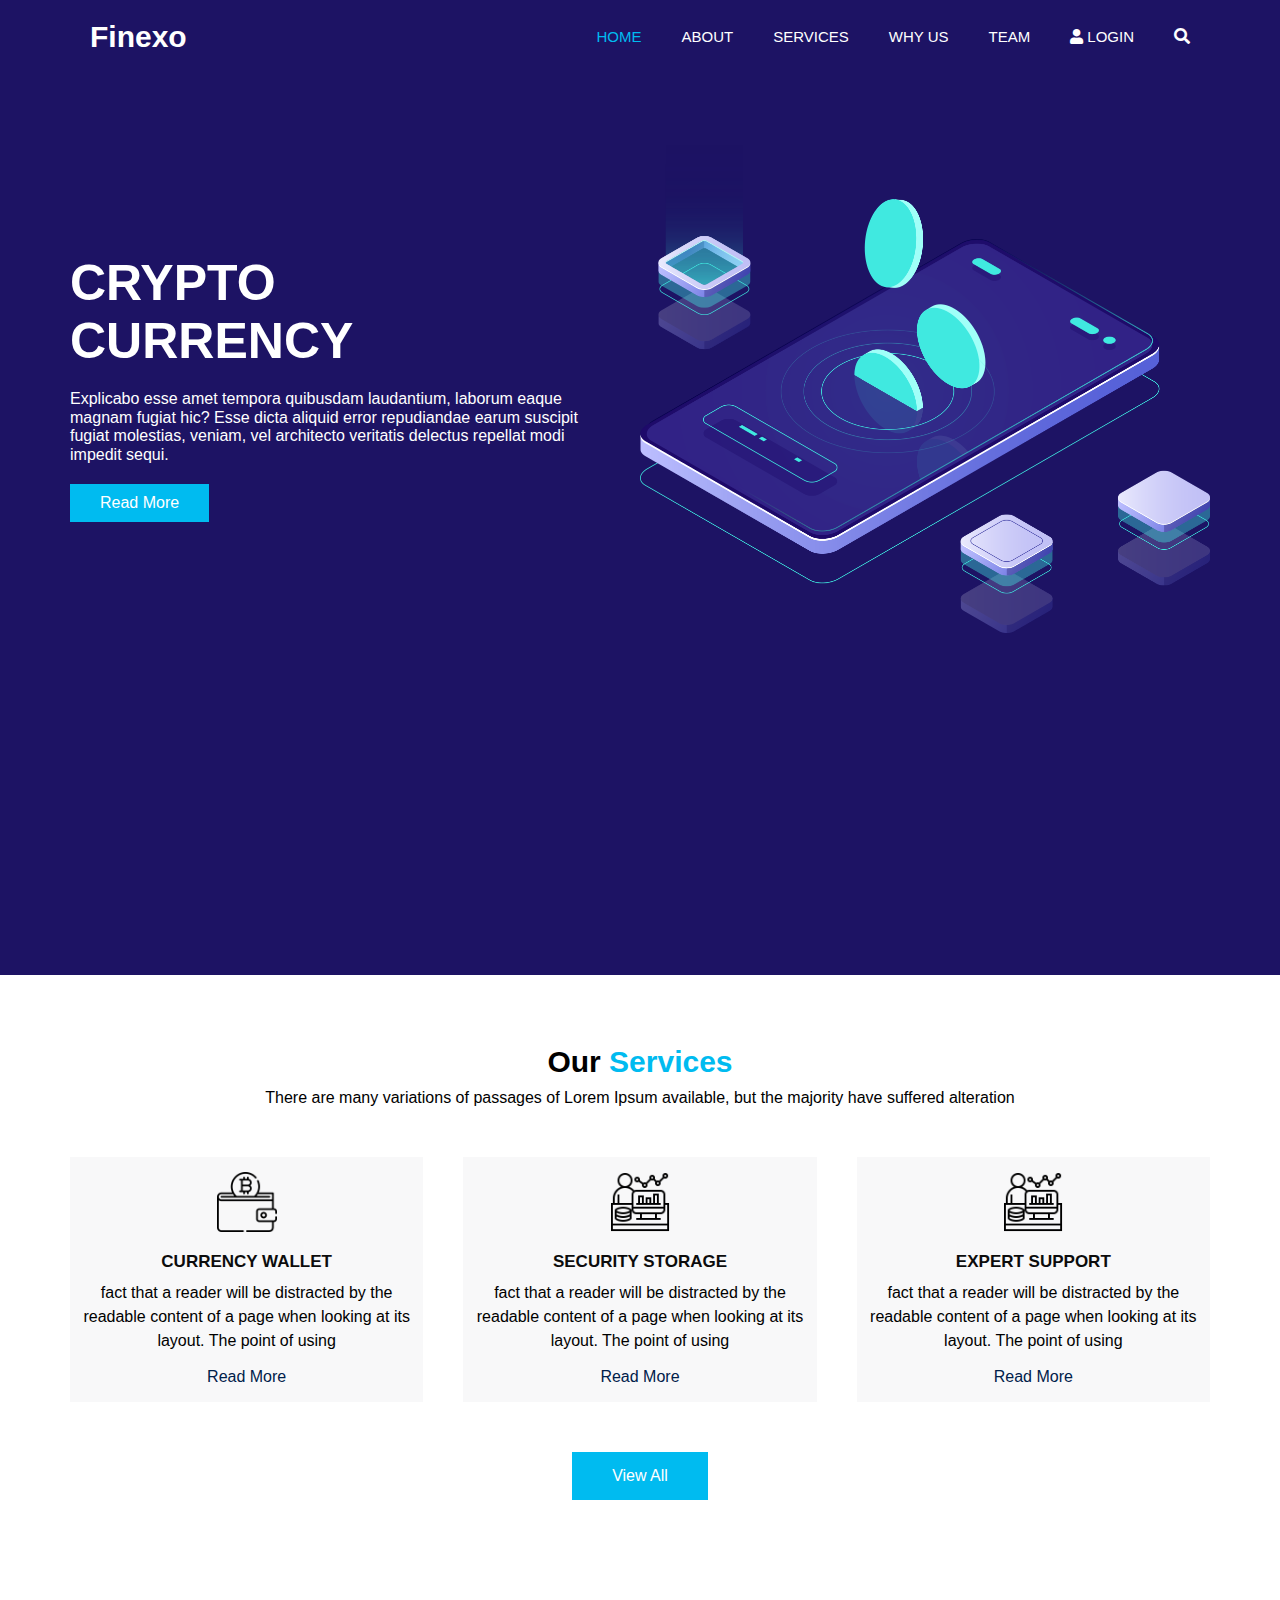
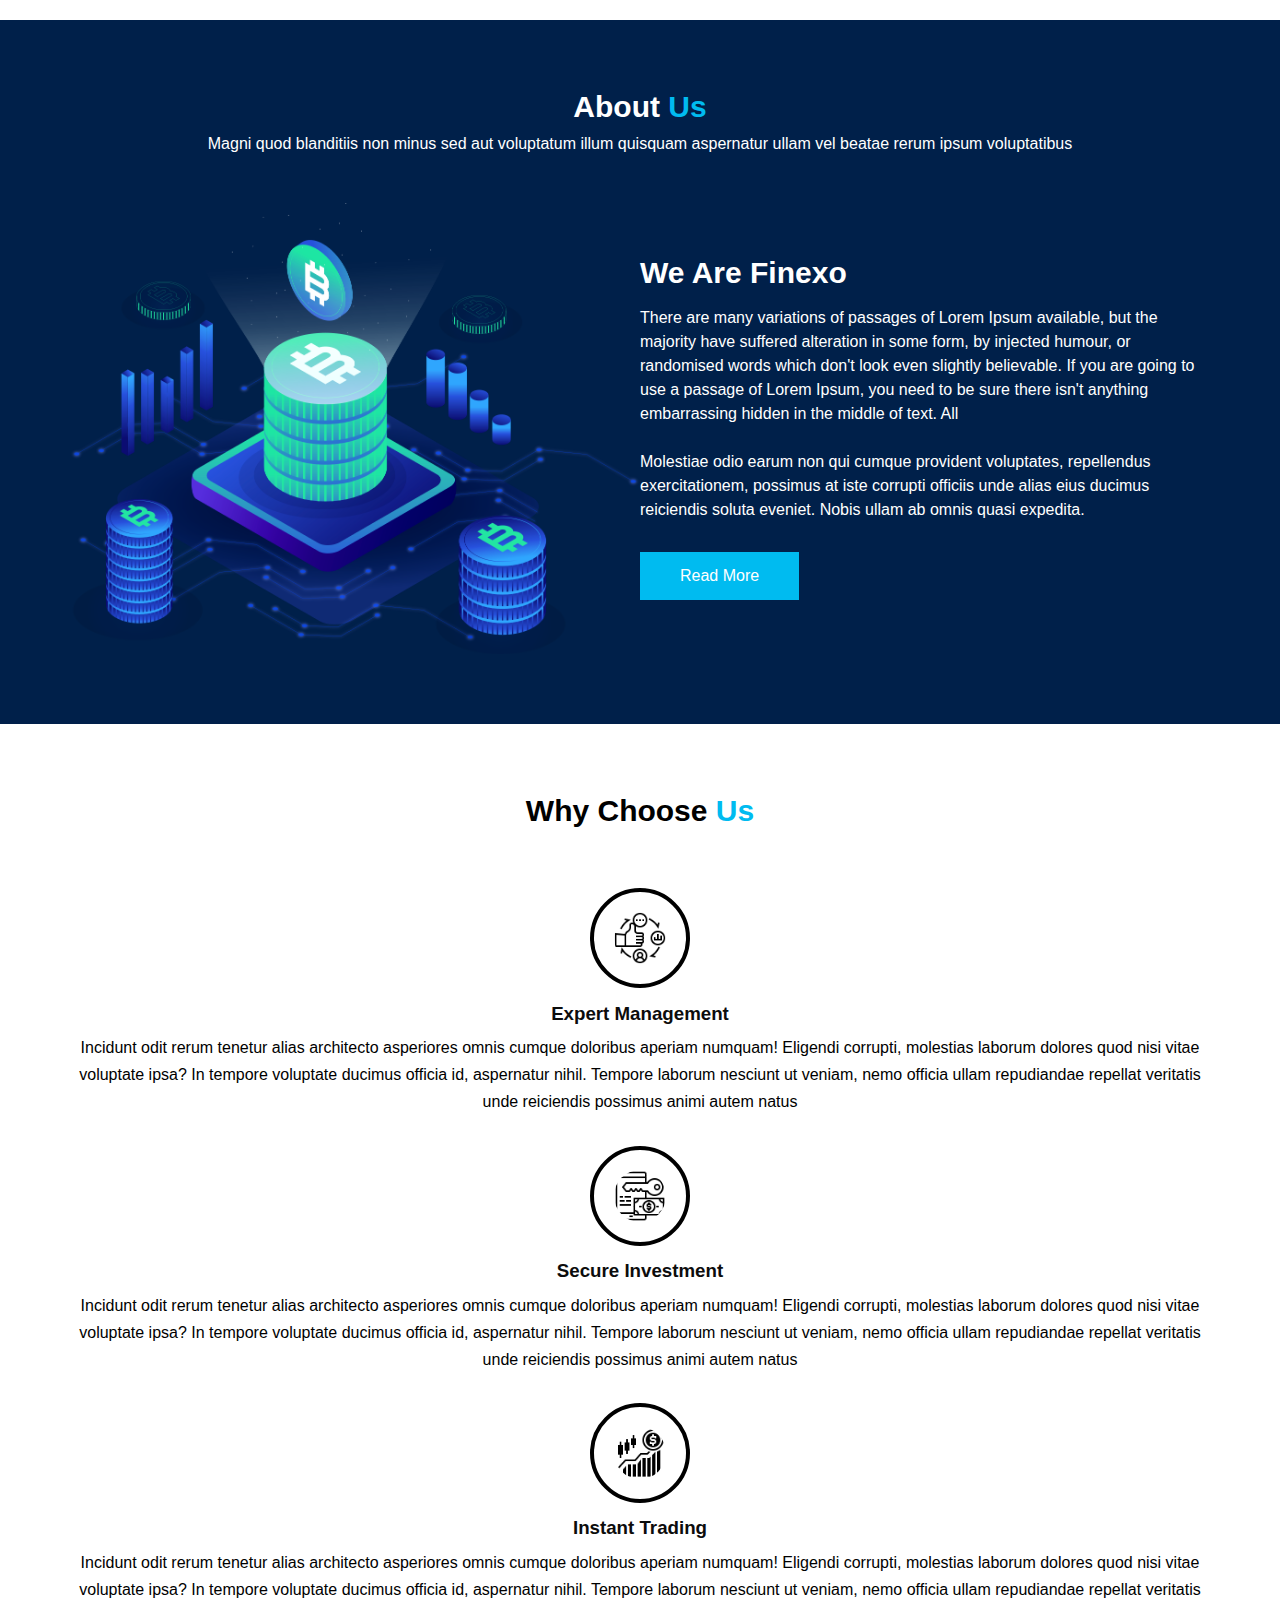
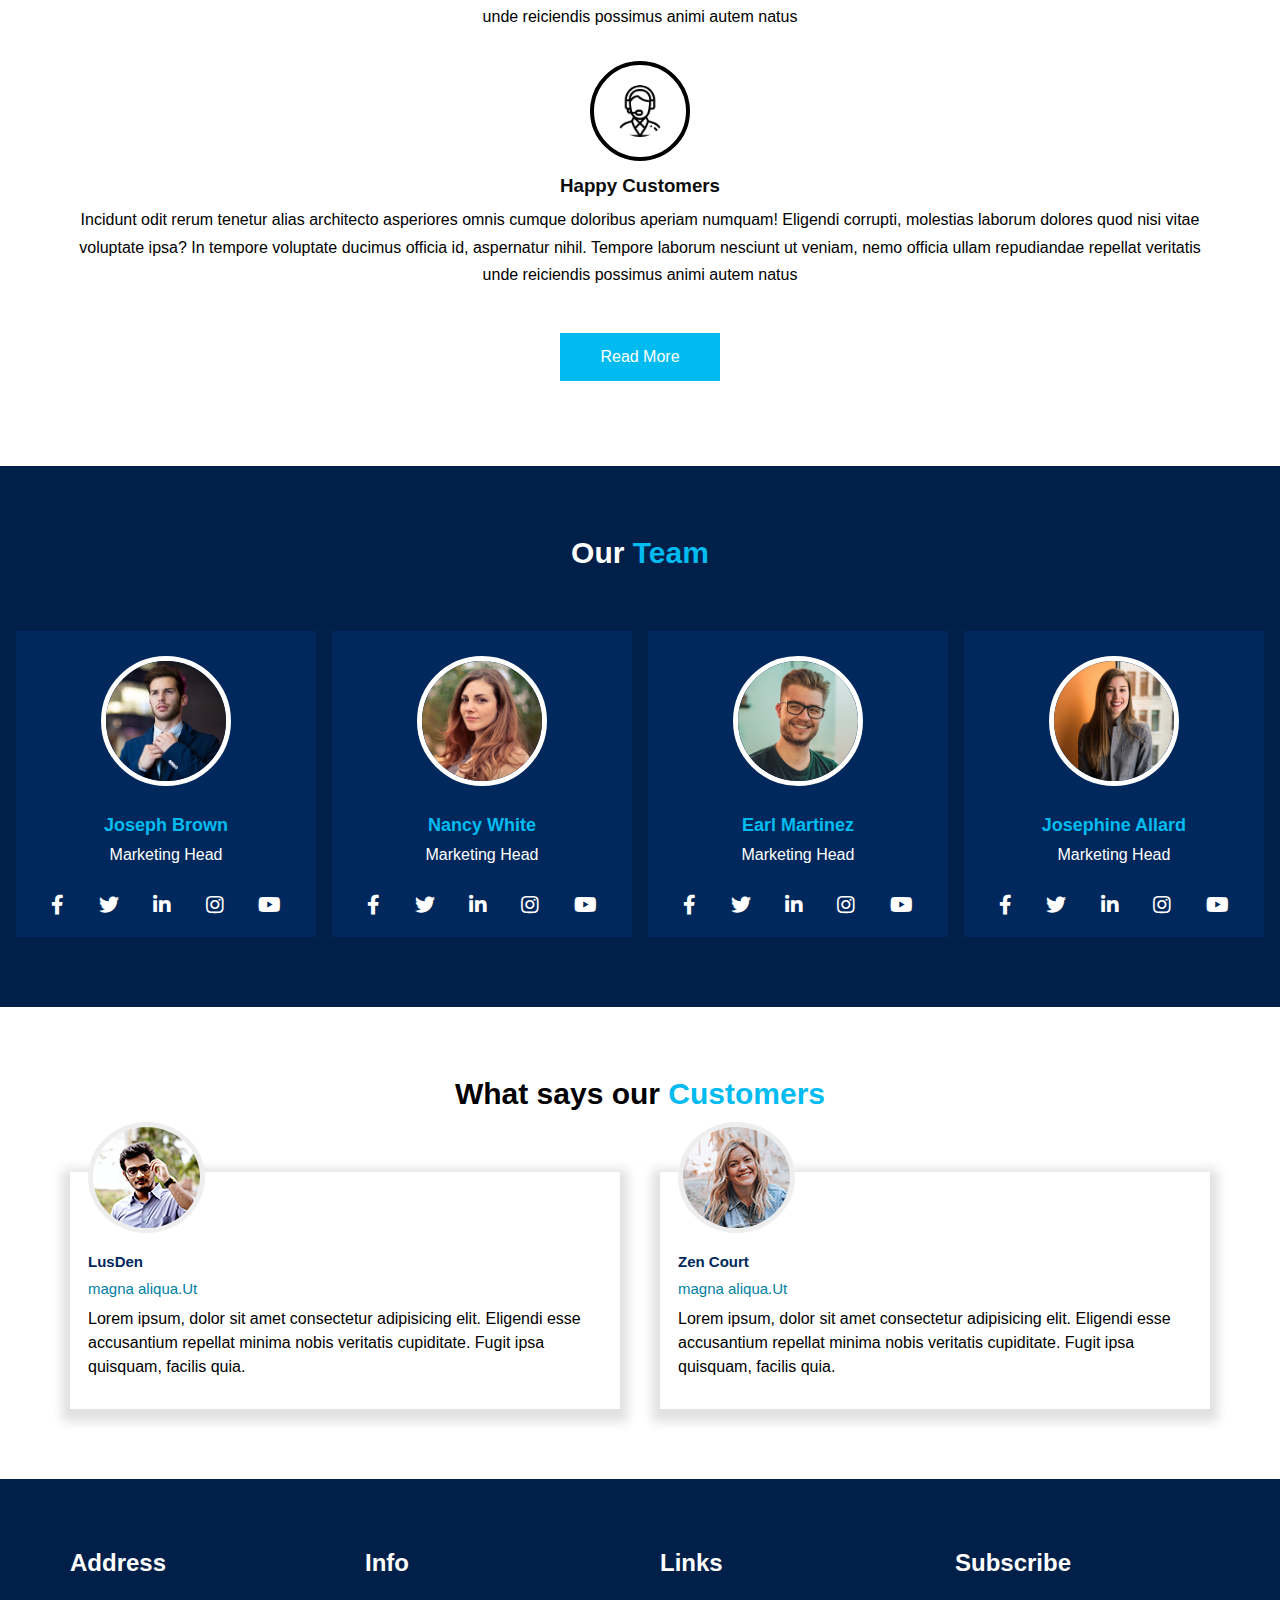
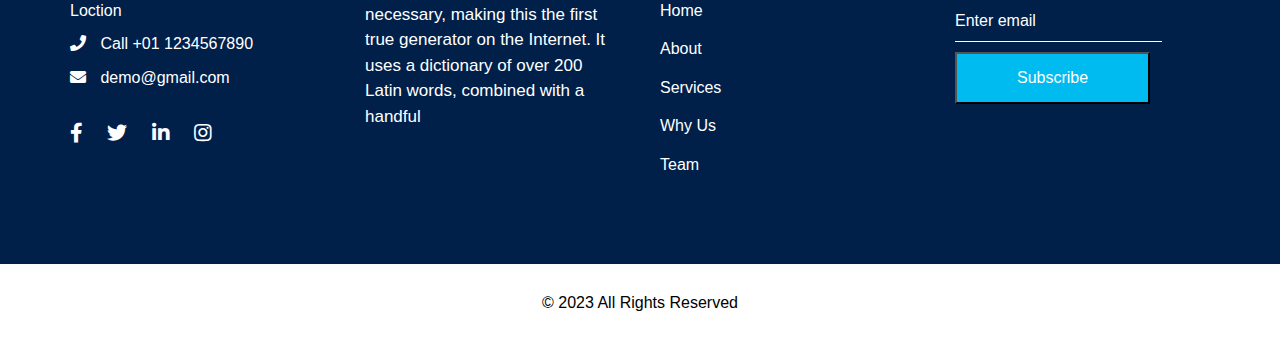
<file: index.html>
<!DOCTYPE html>
<html lang="en">
<head>
    <meta charset="UTF-8">
    <meta name="viewport" content="width=device-width, initial-scale=1.0">
    <title>Finexo</title>
    <link rel="stylesheet" href="css/all.min.css">
    <link rel="stylesheet" href="css/normalize.css">
    <!--link icon-->
    <link rel="stylesheet"
    href="https://cdn.jsdelivr.net/npm/boxicons@latest/css/boxicons.min.css">
    <!-- fonts style -->
    <link href="https://fonts.googleapis.com/css2?family=Roboto:wght@400;500;700;900&display=swap" rel="stylesheet">
    <!--file css-->
    <link rel="stylesheet" href="css/style.css">
</head>
<body>
    <!--start header-->
    <header class="header" id="header">
        <div class="container">
            <a href="#" class="logo">Finexo</a>
            <nav class="navbar">
                <ul>
                    <li><a href="#home" class="active">HOME</a></li>
                    <li><a href="#about">ABOUT</a></li>
                    <li><a href="#services">SERVICES</a></li>
                    <li><a href="#whyus">WHY US</a></li>
                    <li><a href="#team">TEAM</a></li>
                    <li><a href="#login"><i class="fa fa-user"></i> LOGIN</a></li>
                    <a href="#" class="search"><i class="fa fa-search"></i></a>
                </ul>
            </nav>
        </div>
    </header>
    <div id="btn"><i class='bx bxs-arrow-to-top bx-tada' ></i></div>
    <!--end header-->
    <!--start slider-->
    <section class="slider">
        <div class="container">   
            <div class="text">
                <h2>CRYPTO<br>CURRENCY</h2>
                <p>Explicabo esse amet tempora quibusdam laudantium, laborum eaque magnam fugiat hic? Esse dicta aliquid error repudiandae earum suscipit fugiat molestias, veniam, vel architecto veritatis delectus repellat modi impedit sequi. </p>
                <a href="#" class="btn">Read More</a>
            </div>
            <img src="images/slider-img.png" alt="" >
        </div>
    </section>
    <!--end slider-->
    <!--start services-->
    <section class="services" id="services">
        <div class="main-header">
            <h2>Our <span style="color: #00bbf0;">Services</span></h2>
            <p>There are many variations of passages of Lorem Ipsum available, but the majority have suffered alteration</p>
        </div>
        <div class="container">
            <div class="box">
                <img src="images/s1.png" alt="">
                <div class="text">
                    <h2>CURRENCY WALLET
                    </h2>
                    <p>fact that a reader will be distracted by the readable content of a page when looking at its layout. The point of using</p>
                    <a href="#">Read More</a>
                </div>
            </div>
            <div class="box">
                <img src="images/s3.png" alt="">
                <div class="text">
                    <h2>SECURITY STORAGE
                    </h2>
                    <p>fact that a reader will be distracted by the readable content of a page when looking at its layout. The point of using</p>
                    <a href="#">Read More</a>
                </div>
            </div>
            <div class="box">
                <img src="images/s3.png" alt="">
                <div class="text">
                    <h2>EXPERT SUPPORT
                    </h2>
                    <p>fact that a reader will be distracted by the readable content of a page when looking at its layout. The point of using</p>
                    <a href="#">Read More</a>
                </div>
            </div>
        </div>
        <a href="#" class="btn">View All</a>
    </section>
    <!--end services-->
    <!--start about-us-->
    <section class="about" id="about">
        <div class="main-header">
            <h2>About <span style="color: #00bbf0;">Us</span></h2>
            <p>Magni quod blanditiis non minus sed aut voluptatum illum quisquam aspernatur ullam vel beatae rerum ipsum voluptatibus</p>
        </div>
        <div class="container">
            <img src="images/about-img.png" alt="">
            <div class="text">
                <h3>We Are Finexo</h3>
                <p>There are many variations of passages of Lorem Ipsum available, but the majority have suffered alteration in some form, by injected humour, or randomised words which don't look even slightly believable. If you are going to use a passage of Lorem Ipsum, you need to be sure there isn't anything embarrassing hidden in the middle of text. All
                    <br>
                    <br>
                    Molestiae odio earum non qui cumque provident voluptates, repellendus exercitationem, possimus at iste corrupti officiis unde alias eius ducimus reiciendis soluta eveniet. Nobis ullam ab omnis quasi expedita.</p>
                <a href="#" class="btn ser">Read More</a>    
            </div>
        </div>
    </section>
    <!--end about-us-->
    <!--start Choose-->
    <section class="whyus" id="whyus">
        <div class="main-header">
            <h2>Why Choose <span style="color: #00bbf0;">Us</span></h2>
        </div>
        <div class="container">
            <div class="box">
                <img src="images/w1.png" alt="">
                <h3>Expert Management</h3>
                <p>Incidunt odit rerum tenetur alias architecto asperiores omnis cumque doloribus aperiam numquam! Eligendi corrupti, molestias laborum dolores quod nisi vitae voluptate ipsa? In tempore voluptate ducimus officia id, aspernatur nihil. Tempore laborum nesciunt ut veniam, nemo officia ullam repudiandae repellat veritatis unde reiciendis possimus animi autem natus </p>
            </div>
            <div class="box">
                <img src="images/w2.png" alt="">
                <h3>Secure Investment</h3>
                <p>Incidunt odit rerum tenetur alias architecto asperiores omnis cumque doloribus aperiam numquam! Eligendi corrupti, molestias laborum dolores quod nisi vitae voluptate ipsa? In tempore voluptate ducimus officia id, aspernatur nihil. Tempore laborum nesciunt ut veniam, nemo officia ullam repudiandae repellat veritatis unde reiciendis possimus animi autem natus </p>
            </div>
            <div class="box">
                <img src="images/w3.png" alt="">
                <h3>Instant Trading</h3>
                <p>Incidunt odit rerum tenetur alias architecto asperiores omnis cumque doloribus aperiam numquam! Eligendi corrupti, molestias laborum dolores quod nisi vitae voluptate ipsa? In tempore voluptate ducimus officia id, aspernatur nihil. Tempore laborum nesciunt ut veniam, nemo officia ullam repudiandae repellat veritatis unde reiciendis possimus animi autem natus </p>
            </div>
            <div class="box">
                <img src="images/w4.png" alt="">
                <h3>Happy Customers</h3>
                <p>Incidunt odit rerum tenetur alias architecto asperiores omnis cumque doloribus aperiam numquam! Eligendi corrupti, molestias laborum dolores quod nisi vitae voluptate ipsa? In tempore voluptate ducimus officia id, aspernatur nihil. Tempore laborum nesciunt ut veniam, nemo officia ullam repudiandae repellat veritatis unde reiciendis possimus animi autem natus </p>
            </div>
            <a href="#" class="btn">Read More</a>
        </div>
    </section>
    <!--end Choose-->
    <!--start team-->
    <section class="team" id="team">
        <div class="main-header">
            <h2>Our <span style="color: #00bbf0;">Team</span></h2>
        </div>
        <div class="our-team">
            <div class="box">
                <img src="images/team-1.jpg" alt="">
                <div class="text">
                    <h2>Joseph Brown</h2>
                    <p>Marketing Head</p>
                </div>
                <div class="icon">
                    <a href="#"><i class="fab fa-facebook-f"></i></a>
                    <a href="#"><i class="fab fa-twitter"></i></a>
                    <a href="#"><i class="fab fa-linkedin-in"></i></a>
                    <a href="#"><i class="fab fa-instagram"></i></a>
                    <a href="#"><i class="fab fa-youtube"></i></a>
                </div>
            </div>
            <div class="box">
                <img src="images/team-2.jpg" alt="">
                <div class="text">
                    <h2>Nancy White</h2>
                    <p>Marketing Head</p>
                </div>
                <div class="icon">
                    <a href="#"><i class="fab fa-facebook-f"></i></a>
                    <a href="#"><i class="fab fa-twitter"></i></a>
                    <a href="#"><i class="fab fa-linkedin-in"></i></a>
                    <a href="#"><i class="fab fa-instagram"></i></a>
                    <a href="#"><i class="fab fa-youtube"></i></a>
                </div>
            </div>
            <div class="box">
                <img src="images/team-3 - Copy.jpg" alt="">
                <div class="text">
                    <h2>Earl Martinez</h2>
                    <p>Marketing Head</p>
                </div>
                <div class="icon">
                    <a href="#"><i class="fab fa-facebook-f"></i></a>
                    <a href="#"><i class="fab fa-twitter"></i></a>
                    <a href="#"><i class="fab fa-linkedin-in"></i></a>
                    <a href="#"><i class="fab fa-instagram"></i></a>
                    <a href="#"><i class="fab fa-youtube"></i></a>
                </div>
            </div>
            <div class="box">
                <img src="images/team-4 - Copy.jpg" alt="">
                <div class="text">
                    <h2>Josephine Allard</h2>
                    <p>Marketing Head</p>
                </div>
                <div class="icon">
                    <a href="#"><i class="fab fa-facebook-f"></i></a>
                    <a href="#"><i class="fab fa-twitter"></i></a>
                    <a href="#"><i class="fab fa-linkedin-in"></i></a>
                    <a href="#"><i class="fab fa-instagram"></i></a>
                    <a href="#"><i class="fab fa-youtube"></i></a>
                </div>
            </div>
        </div>
    </section>
    <!--end team-->
    <!--start Customers-->
    <section class="Customers" id="Customers">
        <div class="main-header">
            <h2>What says our <span style="color: #00bbf0;">Customers</span></h2>
        </div>
        <div class="container">
            <div class="box">
                <img src="images/client1.jpg" alt="">
                <div class="text">
                    <h4>LusDen</h4>
                    <span>magna aliqua.Ut</span>
                    <p>Lorem ipsum, dolor sit amet consectetur adipisicing elit. Eligendi esse accusantium repellat minima nobis veritatis cupiditate. Fugit ipsa quisquam, facilis quia.</p>
                </div>
            </div>
            <div class="box">
                <img src="images/client2.jpg" alt="">
                <div class="text">
                    <h4>Zen Court</h4>
                    <span>magna aliqua.Ut</span>
                    <p>Lorem ipsum, dolor sit amet consectetur adipisicing elit. Eligendi esse accusantium repellat minima nobis veritatis cupiditate. Fugit ipsa quisquam, facilis quia.</p>
                </div>
            </div>    
        </div>
    </section>
    <!--end Customers-->
    <!--start login-->
    <section class="login" id="login">
        <div class="container">
            <div class="address">
                <h2>Address</h2>
                <div class="icon">
                    <a href="#">Loction</a>
                    <a href="#"><i class="fas fa-phone"></i> Call +01 1234567890</a>
                    <a href="#"><i class="fas fa-envelope"></i> demo@gmail.com</a>
                </div>
                <div class="social">
                    <a href="#"><i class="fab fa-facebook-f"></i></a>
                    <a href="#"><i class="fab fa-twitter"></i></a>
                    <a href="#"><i class="fab fa-linkedin-in"></i></a>
                    <a href="#"><i class="fab fa-instagram"></i></a>
                </div>
            </div>
            <div class="info">
                <h2>Info</h2>
                <p>
                    necessary, making this the first true generator on the Internet. It uses a dictionary of over 200 Latin words, combined with a handful
                </p>
            </div>
            <div class="links">
                <h2>Links</h2>
                <a href="#home">Home</a>
                <a href="#about">About</a>
                <a href="#services">Services</a>
                <a href="#whyUs">Why Us</a>
                <a href="#team">Team</a>
            </div>
            <div class="Follw">
                <h2>Subscribe</h2>
                <input type="email" placeholder="Enter email" name="mail">
                <input type="submit" value="Subscribe">
            </div>
        </div>
    </section>
    <!--end login-->
    <!--start footer-->
    <section class="footer" id="footer">
        <p>© 2023 All Rights Reserved </p>
    </section>
    <!--end footer-->
    <script src="javaScript/main.js"></script>
</body>
</html>
</file>
<file: css/style.css>
:root {
  --main-color: #00bbf0;
}
* {
  box-sizing: border-box;
  padding: 0;
  margin: 0;
  list-style: none;
  text-decoration: none;
}
html {
  scroll-behavior: smooth;
}
body {
  font-family: "Open Sans", sans-serif;
}
.main-header {
  text-align: center;
  margin-bottom: 50px;
}
.main-header h2 {
  font-size: 30px;
  padding-bottom: 10px;
}
.btn {
  padding: 15px 40px;
  color: white;
  background-color: var(--main-color);
  display: block;
  width: fit-content;
}
.btn:hover {
  background-color: #007fa4;
}
.container {
  padding: 0 15px;
  margin: 0 auto;
}
/* small*/
@media (min-width: 768px) {
  .container {
    width: 750px;
  }
}
/* medium */
@media (min-width: 992px) {
  .container {
    width: 970px;
  }
}
/* larg */
@media (min-width: 1200px) {
  .container {
    width: 1170px;
  }
}
/* srtart header */
.header {
  background-color: #1d1364;
}
.header .container {
  display: flex;
  justify-content: space-between;
  align-items: center;
  flex-wrap: wrap;
}
.header .container .logo {
  display: flex;
  font-size: 30px;
  color: white;
  padding: 20px;
  font-weight: bold;
  align-items: center;
  justify-content: center;
}
@media (max-width: 991px) {
  .header .container .logo {
    width: 100%;
  }
}
.header .container ul {
  display: flex;
  align-items: center;
}
@media (max-width: 767px) {
  .header .container ul {
    margin-bottom: 10px;
  }
}
.header .container li a {
  color: white;
  font-size: 15px;
  padding: 20px;
}
@media only screen and (min-width: 576px) and (max-width: 992px) {
  .header .container li a {
    text-align: center;
    font-size: 15;
    padding: 20px;
  }
}
@media (max-width: 575px) {
  .header .container li a {
    font-size: 10px;
    padding: 10px;
  }
}

.header .container .search {
  color: white;
  padding: 20px;
}
@media (max-width: 567px) {
  .header .container .search {
    display: none;
  }
}
.header .container li a.active,
.header .container li a:hover,
.header .container .search:hover {
  color: var(--main-color);
}
/* end header */
/* start slider */
.slider {
  padding-top: 70px;
  padding-bottom: 70px;
  background-color: #1d1364;
  height: 100vh;
}
.slider .container {
  display: flex;
  justify-content: center;
  align-items: center;
  gap: 25px;
}
.slider .text h2 {
  font-size: 50px;
  font-weight: 900;
  margin-bottom: 20px;
  color: white;
}
.slider .text p {
  color: white;
}
.slider .text a {
  display: block;
  margin-top: 20px;
  padding: 10px 30px;
  background-color: var(--main-color);
  width: fit-content;
  color: white;
}
.slider .text a:hover {
  background-color: #007fa4;
}
@media (max-width: 767px) {
  .slider .text {
    text-align: center;
    font-size: 15px;
  }
  .slider .text a {
    margin: 20px auto;
  }
  .slider .container img {
    padding-top: 40px;
  }
}
.slider .container img {
  width: 50%;
  position: relative;
  animation: up-down 3s linear infinite;
}
@keyframes up-down {
  0%,
  100% {
    top: 0;
  }
  50% {
    top: -50px;
  }
}
@media (max-width: 767px) {
  .slider .container {
    flex-direction: column;
  }
}
/* end slider */
/*start services*/
.services {
  padding-top: 70px;
  padding-bottom: 70px;
}

.services .container {
  display: grid;
  grid-template-columns: repeat(auto-fill, minmax(300px, 1fr));
  gap: 40px;
}
.services .box {
  text-align: center;
  background-color: #f8f8f9;
}
.services .box img {
  max-width: 60px;
  margin: 15px;
}
.services .box h2 {
  color: #0c0c0c;
  font-size: 17px;
  padding-bottom: 10px;
}
.services .box p {
  line-height: 1.5;
}
.services .box a {
  display: block;
  color: #00204a;
  margin: 15px;
}
.services .box a:hover {
  color: #00bbf0;
}
.services .btn {
  margin: 50px auto;
}
/*end services*/
/* start about */
.about {
  background-color: #00204a;
  padding-top: 70px;
  padding-bottom: 70px;
}
.about .main-header {
  color: white;
}
.about .container {
  display: flex;
  justify-content: center;
  align-items: center;
}
.about img {
  max-width: 50%;
}
.about .text h3 {
  color: white;
  font-size: 30px;
  padding-bottom: 15px;
}
.about .text p {
  line-height: 1.5;
  color: white;
  padding-bottom: 30px;
}
@media (max-width: 767px) {
  .about .container {
    flex-direction: column;
  }
  .about .main-header p {
    font-size: 15px;
  }
  .about .text {
    text-align: center;
    padding-top: 30px;
    line-height: 1.3;
  }
  .about .text a {
    margin: 0 auto;
  }
}
/* end about */
/* start Choose */
.whyus {
  padding-top: 70px;
  padding-bottom: 70px;
}
.whyus .box {
  text-align: center;
}
.whyus .box img {
  max-width: 100px;
  padding: 20px;
  border: 4px solid black;
  border-radius: 50%;
}
.whyus .box h3 {
  padding: 10px 0;
  color: #0c0c0c;
}
.whyus .box p {
  line-height: 1.7;
  padding-bottom: 30px;
}
.whyus .btn {
  margin: 15px auto;
}
/* end Choose */
/* start team */
.team {
  background-color: #00204a;
  padding-top: 70px;
  padding-bottom: 70px;
}
.team .main-header {
  color: white;
}
.team .our-team {
  display: flex;
  justify-content: space-evenly;
  align-items: center;
}
@media (max-width: 767px) {
  .team .our-team {
    flex-direction: column;
  }
}
.team .box {
  text-align: center;
  background-color: #00285c;
}
.team .box img {
  max-width: 130px;
  border: 5px solid white;
  border-radius: 50%;
  margin: 25px;
}
.team .box h2 {
  color: var(--main-color);
  font-size: 18px;
  padding-bottom: 10px;
}
.team .box p {
  color: white;
  padding-bottom: 10px;
}
.team .icon {
  padding: 20px;
}
.team .icon a {
  color: white;
  padding: 0 15px;
  font-size: 20px;
}
.team .icon a:hover {
  color: var(--main-color);
}
/* end team */
/* start Customers */
.Customers {
  padding-top: 70px;
  padding-bottom: 70px;
}
.Customers .container {
  display: flex;
  justify-content: space-between;
  align-items: center;
  gap: 40px;
}
@media (max-width: 767px) {
  .Customers .main-header h2 {
    font-size: 20px;
  }
  .Customers .container {
    flex-direction: column;
  }
}
.Customers .box {
  box-shadow: 0 5px 10px 8px rgb(0 0 0 / 12%);
}
.Customers .box img {
  display: block;
  border-radius: 50%;
  border: 5px solid #eee;
  margin-top: -50px;
  margin-left: 18px;
}
.Customers .box .text {
  margin-left: 18px;
}
.Customers .box .text h4 {
  padding: 20px 0 10px;
  font-size: 15px;
  color: #00285c;
}
.Customers .box .text span {
  display: block;
  font-size: 15px;
  padding-bottom: 10px;
  color: #007fa4;
}
.Customers .box .text p {
  line-height: 1.5;
  padding-bottom: 30px;
}
/* end Customers */
/*start login*/
.login {
  background-color: #00204a;
  padding-top: 70px;
  padding-bottom: 70px;
}
.login .container {
  display: grid;
  grid-template-columns: repeat(auto-fill, minmax(250px, 1fr));
  gap: 40px;
}
@media (max-width: 767px) {
  .login .container {
    text-align: center;
  }
}
.login .address h2 {
  color: white;
  padding-bottom: 25px;
}
.login .address .icon {
  padding-bottom: 20px;
}
.login .address .icon a {
  color: white;
  display: block;
  padding-bottom: 15px;
}
.login .address .icon i {
  padding-right: 10px;
}
.login .address .social a {
  color: white;
  font-size: 20px;
  padding-right: 20px;
}
.login .address .icon a:hover,
.login .address .social a:hover {
  color: var(--main-color);
}
.login .info h2 {
  color: white;
  padding-bottom: 25px;
}
.login .info p {
  color: white;
  line-height: 1.5;
  font-size: 17px;
}
.login .links h2 {
  color: white;
  padding-bottom: 25px;
}
.login .links a {
  display: block;
  color: white;
  padding-bottom: 20px;
}
.login .links a:hover {
  color: var(--main-color);
}
.login .Follw h2 {
  color: white;
  padding-bottom: 25px;
}
.login .Follw input[type="email"] {
  height: 40px;
  background-color: transparent;
  border: none;
  border-bottom: 1px solid white;
  color: white;
}
.login .Follw input[type="email"]:focus {
  outline: none;
  caret-color: white;
}
.login .Follw input[type="email"]::placeholder {
  color: white;
}
.login .Follw input[type="submit"] {
  padding: 15px 60px;
  margin-top: 10px;
  color: white;
  background-color: var(--main-color);
  display: block;
}
.login .Follw input[type="submit"]:hover {
  background-color: #007fa4;
  cursor: pointer;
}
@media (max-width: 767px) {
  .login .Follw input[type="submit"] {
    margin: 0 auto;
  }
}
.footer {
  text-align: center;
  padding: 30px 0;
}
#btn {
  background-color: #fff;
  color: #00285c;
  font-size: 32px;
  height: 35px;
  width: 35px;
  position: fixed;
  right: 10px;
  bottom: 10px;
  text-align: center;
  border-radius: 50%;
  border: 2px solid #ccc;
  cursor: pointer;
  display: none;
}
header.active {
  background-color: #00bcf0ea;
  position: fixed;
  top: 20px;
  left: 0;
  width: 100%;
  height: 74px;
  z-index: 1000;
  transition: 01s;
  -webkit-transition: 01s;
  -moz-transition: 01s;
  -ms-transition: 01s;
  -o-transition: 01s;
}
header.active .container li a.active,
header.active .container li a:hover,
header.active .container .search:hover {
  color: #00204a;
}
/* end login */
</file>
